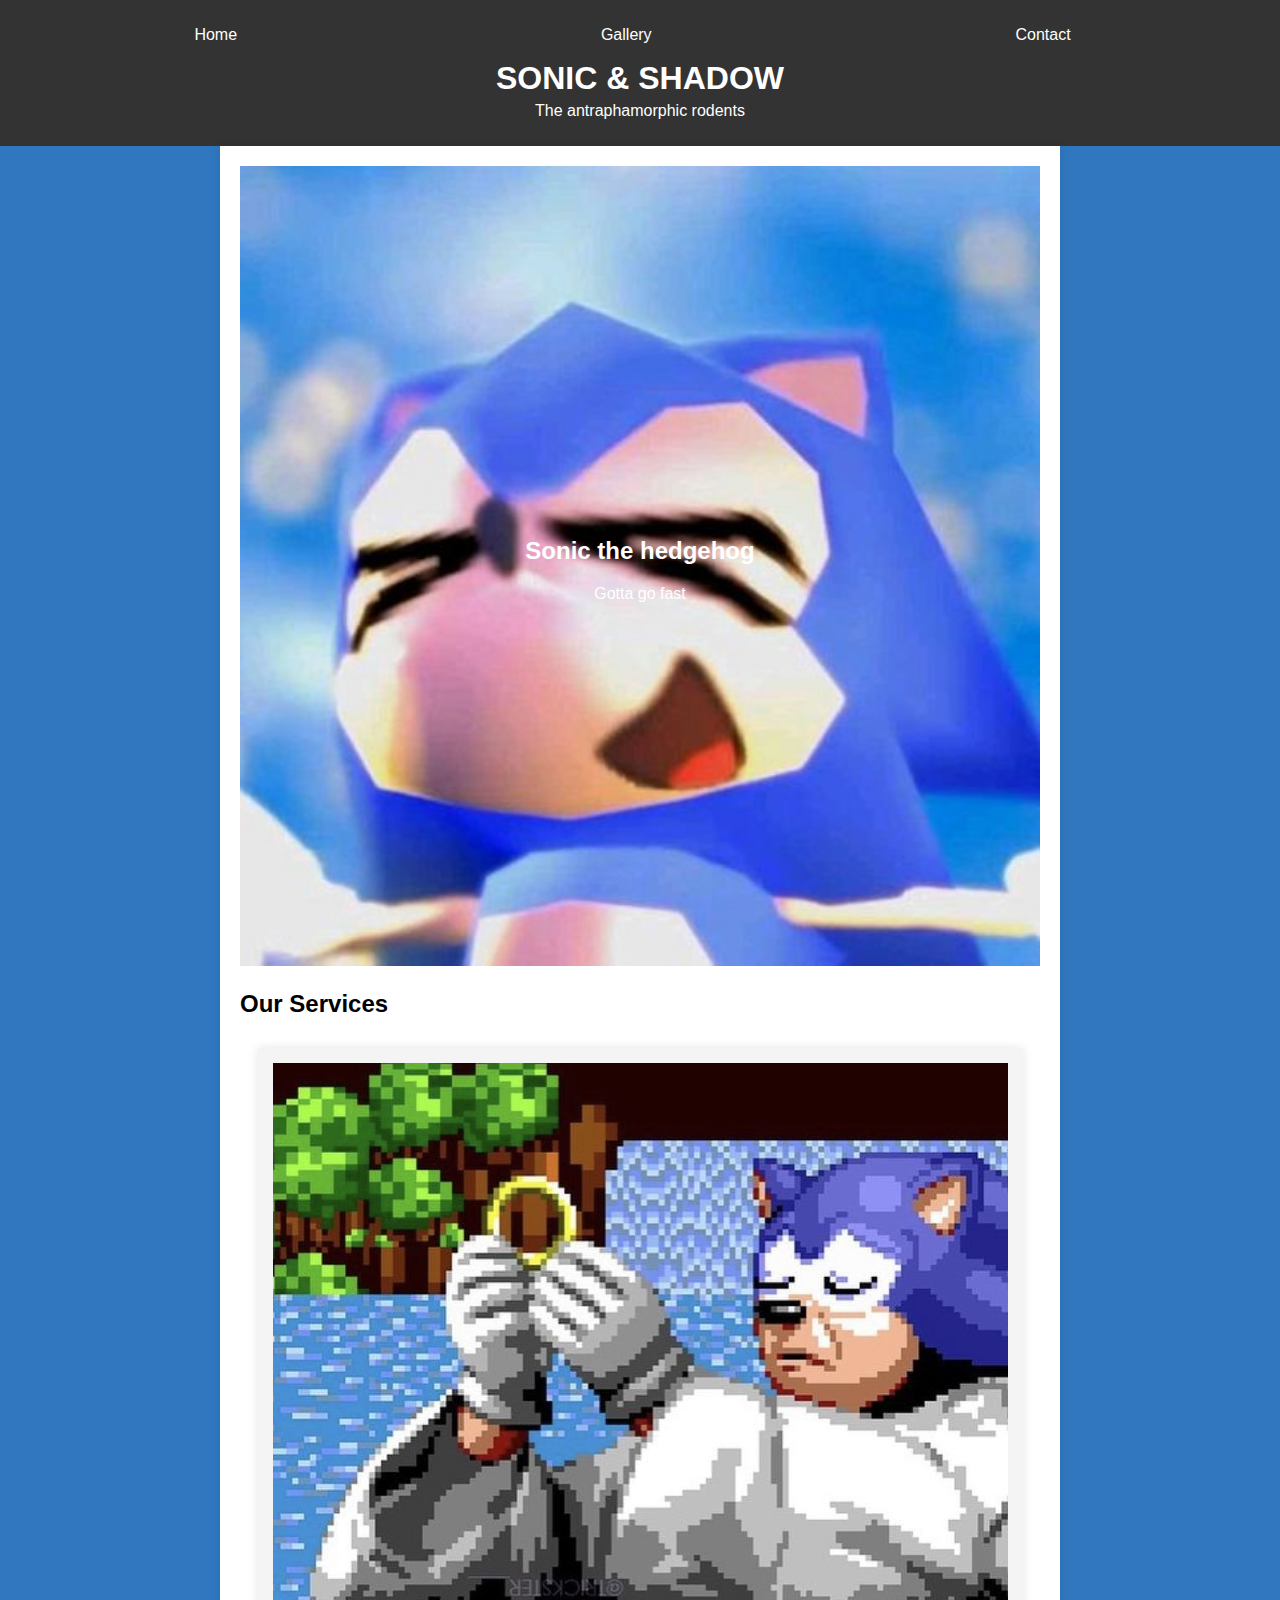
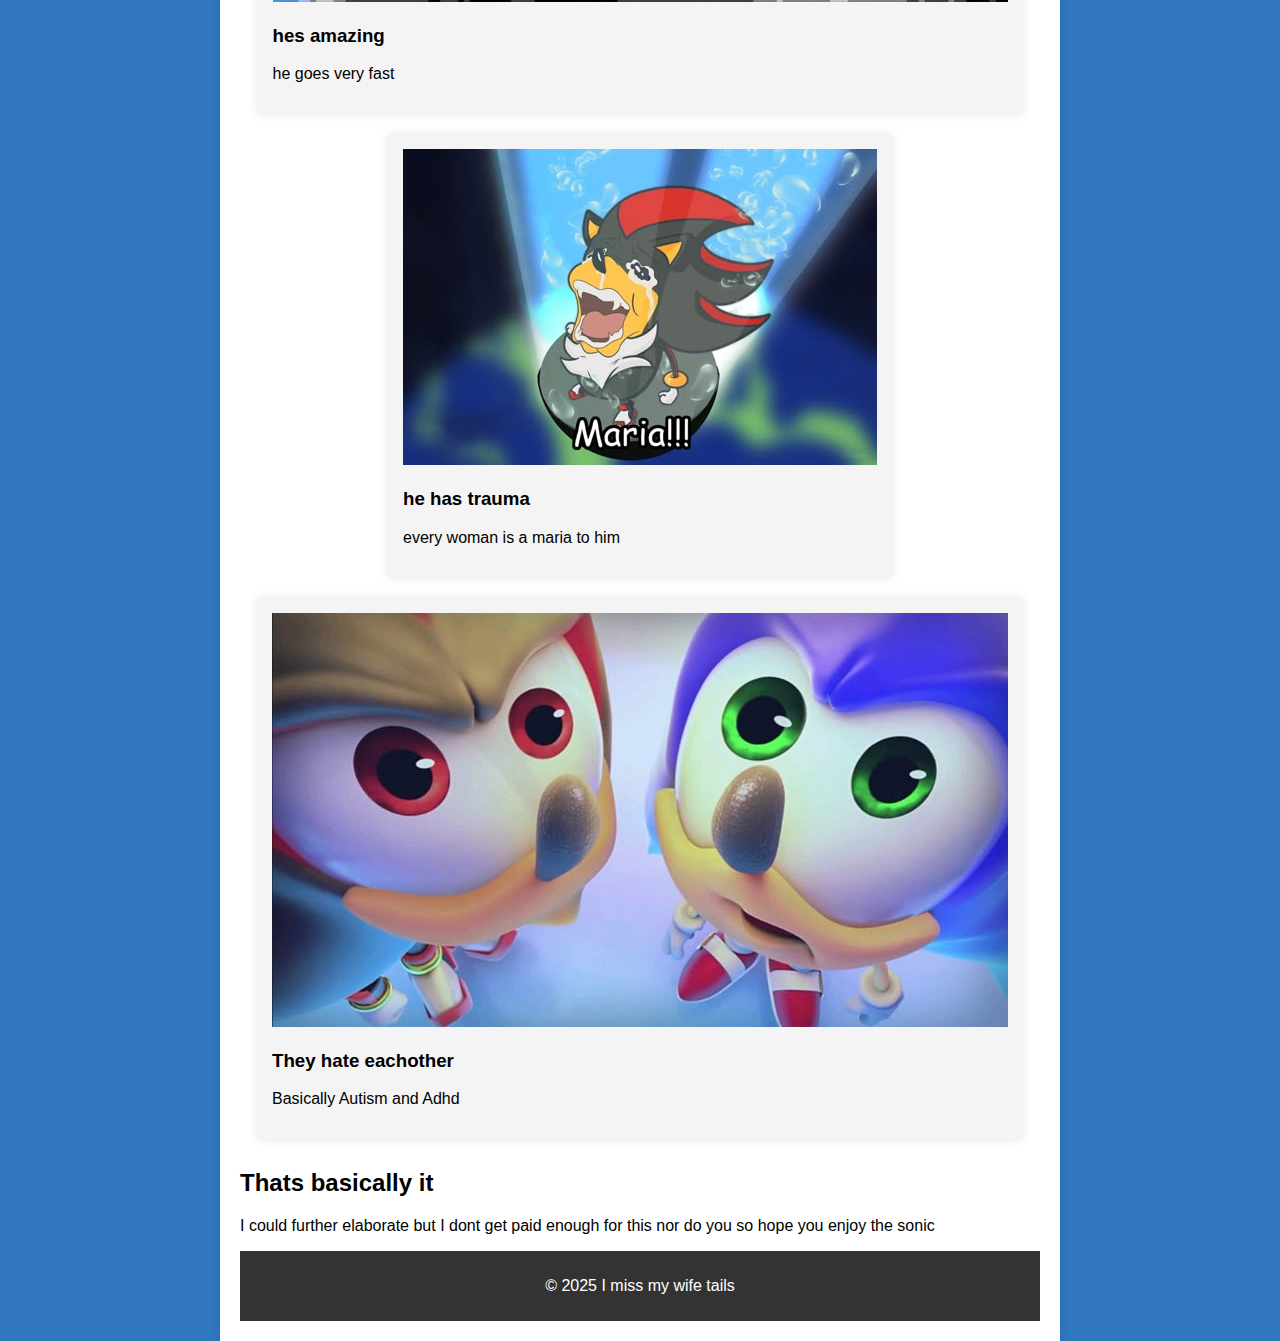
<file: index.html>
<!DOCTYPE html>
<html lang="en">
<head>
    <meta charset="UTF-8">
    <meta name="viewport" content="width=device-width, initial-scale=1.0">
    <title>egghead</title>
    <link rel="stylesheet" href="styles.css">
</head>
<body>
    <header>
        <nav>
            <ul class="menu">
                <li><a href="index.html">Home</a></li>
                <li><a href="gallery.html">Gallery</a></li>
                <li><a href="contact.html">Contact</a></li>
            </ul>
        </nav>
        <h1>SONIC & SHADOW</h1>
        <p>The antraphamorphic rodents</p>
    </header>

    <main>
        <!-- Hero Section -->
        <section class="hero">
            <img src="hero.jpg" alt="yes" class="hero-image">
            <div class="hero-text">
                <h2>Sonic the hedgehog</h2>
                <p>Gotta go fast</p>
            </div>
        </section>

        <!-- services -->
        <section class="services">
            <h2>Our Services</h2>
            <div class="services-container">
                <div class="service-item">
                    <img src="service1.jpg" alt="yes">
                    <h3>hes amazing</h3>
                    <p>he goes very fast</p>
                </div>
                <div class="service-item">
                    <img src="service2.jpg" alt="yesnt">
                    <h3>he has trauma</h3>
                    <p>every woman is a maria to him</p>
                </div>
                <div class="service-item">
                    <img src="service3.jpg" alt="yesus">
                    <h3>They hate eachother</h3>
                    <p>Basically Autism and Adhd</p>
                </div>
            </div>
        </section>


            <h2>Thats basically it</h2>
            <p>I could further elaborate but I dont get paid enough for this nor do you so hope you enjoy the sonic</p>



    <!-- Footer -->
    <footer>
        <p>&copy; 2025 I miss my wife tails</p>
    </footer>

</body>
</html>
</file>
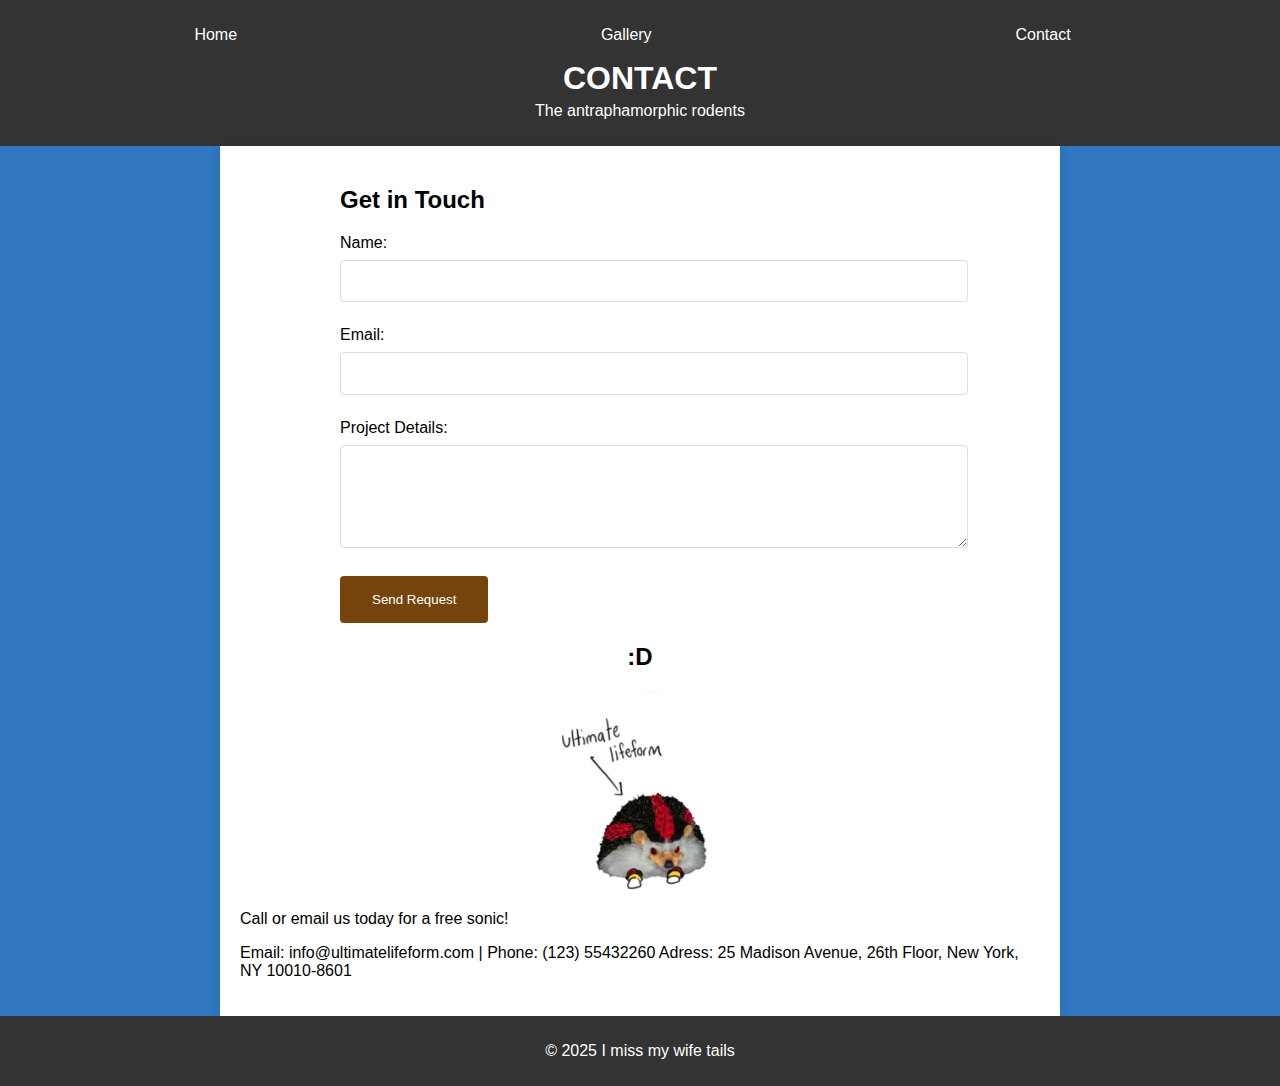
<file: contact.html>
<!-- contact.html -->
<!DOCTYPE html>
<html lang="en">
<head>
    <meta charset="UTF-8">
    <meta name="viewport" content="width=device-width, initial-scale=1.0">
    <title>Contact</title>
    <link rel="stylesheet" href="styles.css">
</head>
<body>
    <header>
        <nav>
            <ul class="menu">
                <li><a href="index.html">Home</a></li>
                <li><a href="gallery.html">Gallery</a></li>
                <li><a href="contact.html">Contact</a></li>
            </ul>
        </nav>
        <h1>CONTACT</h1>
        <p>The antraphamorphic rodents</p>
    </header>
    <main>
        <section class="contact-form">
            <h2>Get in Touch</h2>
            <form action="mailto:your@email.com" method="POST" enctype="text/plain">
                <div class="form-group">
                    <label for="name">Name:</label>
                    <input type="text" id="name" name="name" required>
                </div>
                <div class="form-group">
                    <label for="email">Email:</label>
                    <input type="email" id="email" name="email" required>
                </div>
                <div class="form-group">
                    <label for="request">Project Details:</label>
                    <textarea id="request" name="request" rows="5" required></textarea>
                </div>
                <button type="submit">Send Request</button>
            </form>
        </section>


        <section class="about">
            <h2>:D</h2>
   
            <img src="about-me.jpg" alt="money" class="about-image">
        </section>

        <!-- Contact Section -->
        <section class="contact">
            <p>Call or email us today for a free sonic!</p>
            <p>Email: info@ultimatelifeform.com | Phone: (123) 55432260 Adress: 25 Madison Avenue, 26th Floor, New York, NY 10010-8601</p>
        </section>
    </main>

    </main>
    <!-- Footer -->
    <footer>
        <p>&copy; 2025 I miss my wife tails</p>
    </footer>
</body>
</html>
</file>
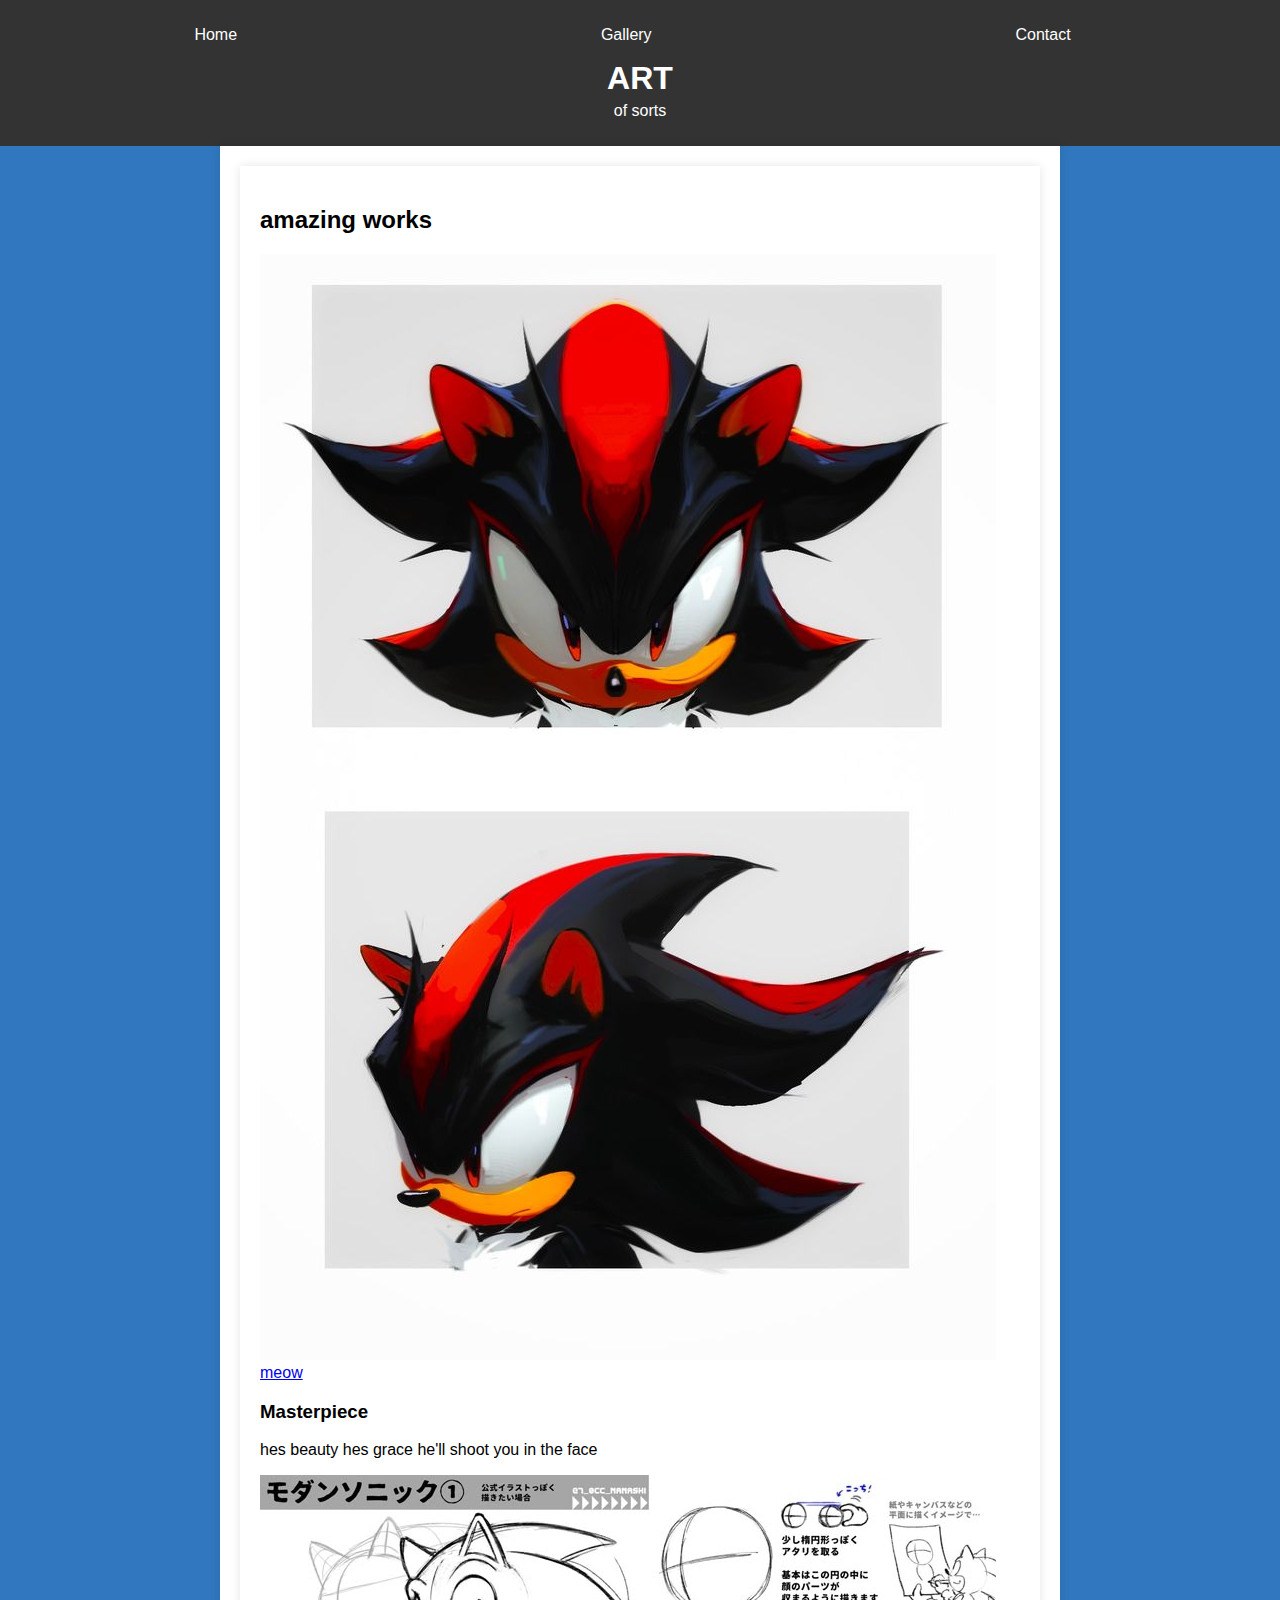
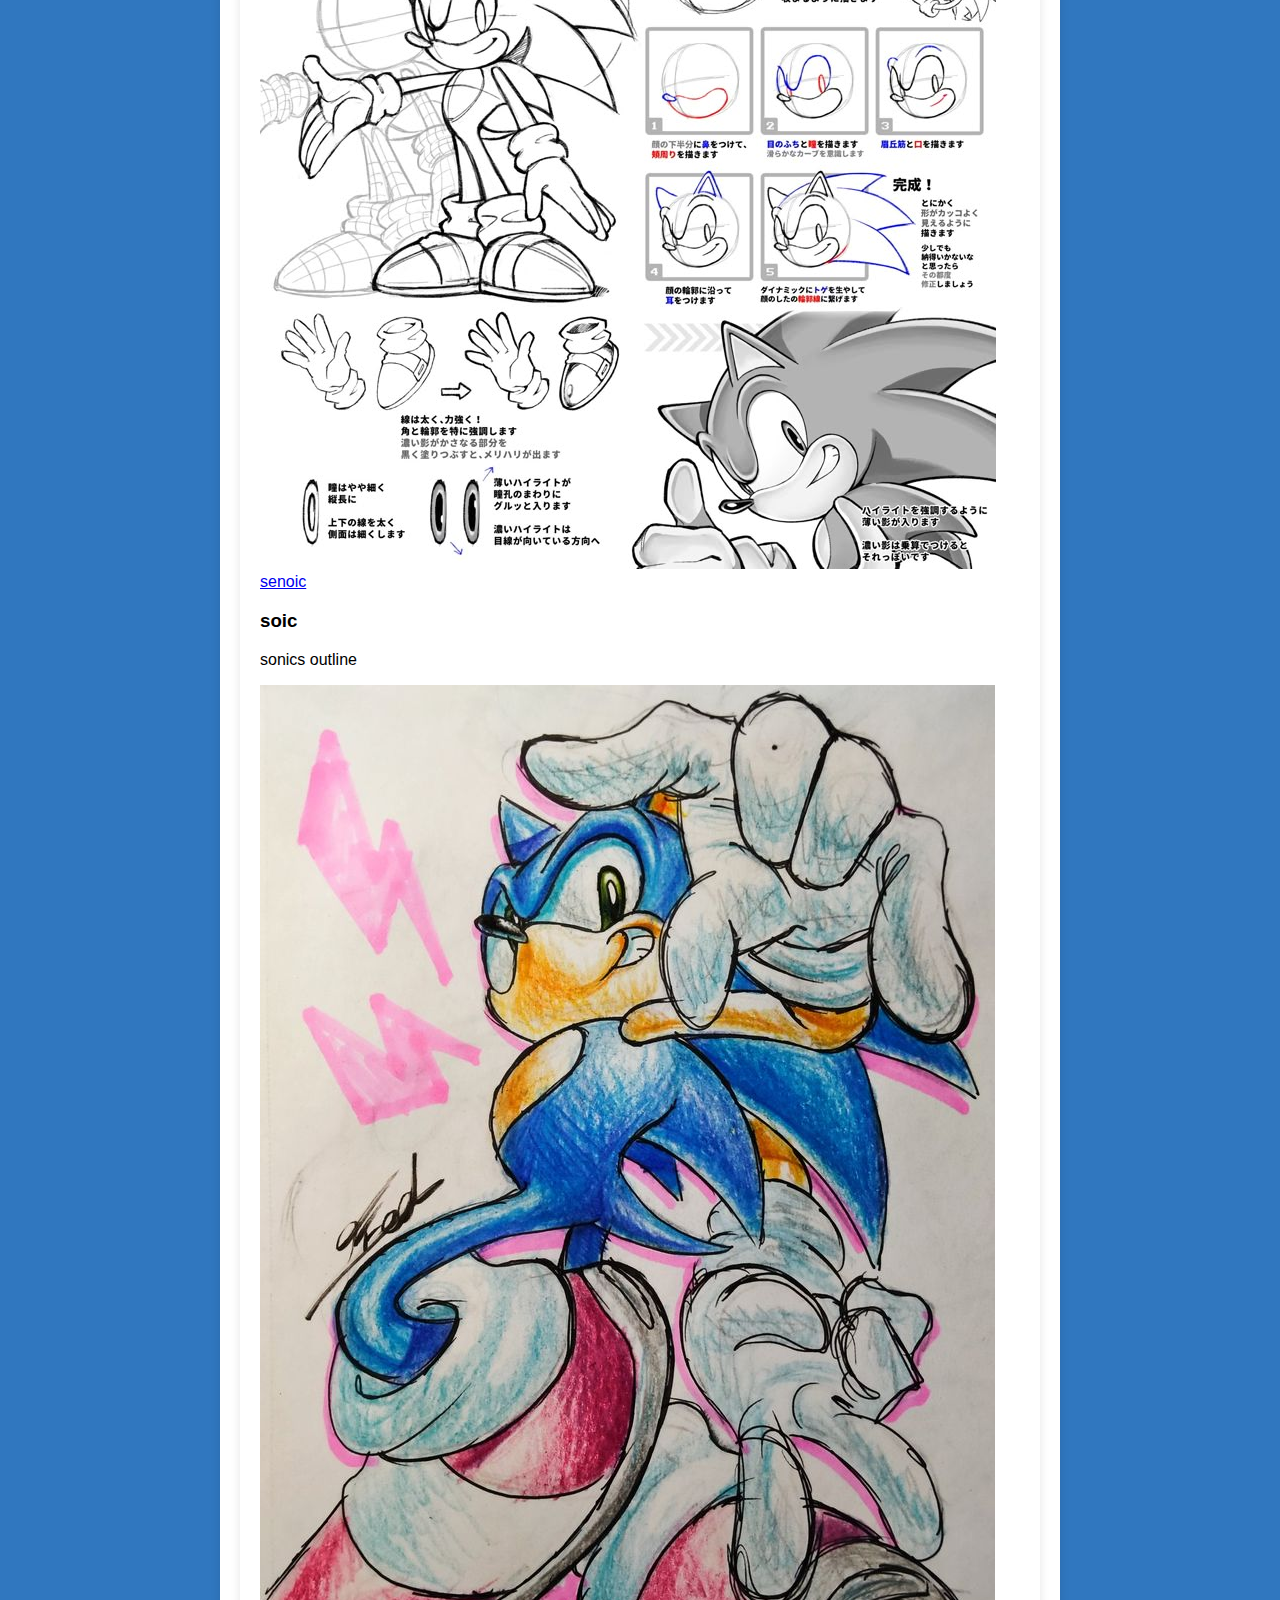
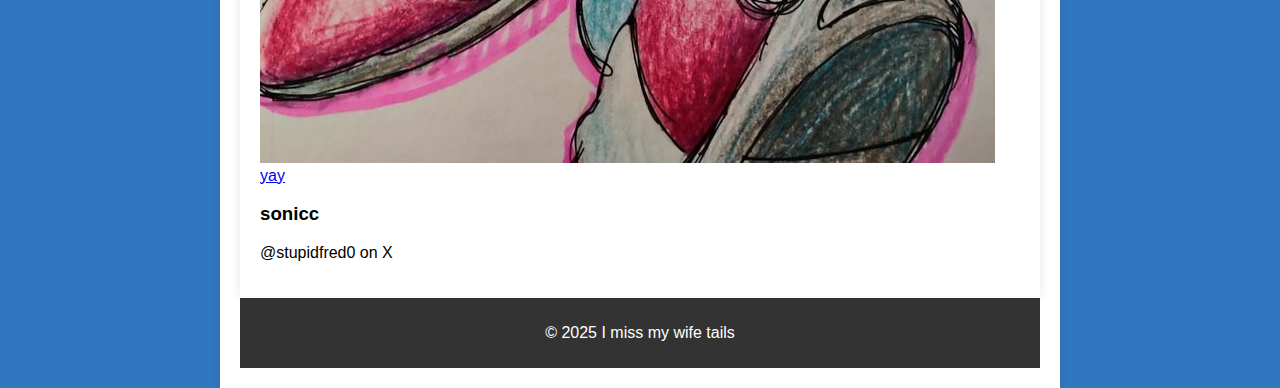
<file: gallery.html>
<!DOCTYPE html>
<html lang="en">
<head>
    <meta charset="UTF-8" />
    <meta name="viewport" content="width=device-width, initial-scale=1" />
    <title>Gallery</title>
    <link rel="stylesheet" href="styles.css" />
</head>
<body>
    <header>
        <nav>
            <ul class="menu">
                <li><a href="index.html">Home</a></li>
                <li><a href="gallery.html">Gallery</a></li>
                <li><a href="contact.html">Contact</a></li>
            </ul>
        </nav>
        <h1>ART</h1>
        <p>of sorts</p>
    </header>
    <main>

    <main>
        <section class="gallery">
            <h2>amazing works</h2>
            <div class="gallery-container">
                <div class="gallery-item">
               <img src="art1.jpeg" alt="shadow" />
                    <a href="https://i.pinimg.com/736x/f6/73/c2/f673c238ecf2c5d019c3176abba8eb84.jpg"> meow</a>
                    <h3>Masterpiece</h3>
                    <p>hes beauty hes grace he'll shoot you in the face</p>
                </div>
                <div class="gallery-item">
                    <img src="art2.jpeg" alt="sonic" />
                    <a href="https://i.pinimg.com/736x/09/d2/9b/09d29bc77f27b6f7c18949d7824fba3f.jpg"> senoic</a>
                    <h3>soic</h3>
                    <p>sonics outline</p>
                </div>
                <div class="gallery-item">
                    <img src="art3.jpeg" alt="yes" />
                    <a href="https://i.pinimg.com/736x/7e/09/c8/7e09c843d9e60cfadf0236267fda5e85.jpg"> yay</a>
                    <h3>sonicc</h3>
                    <p>@stupidfred0 on X</p>
                </div>
                <!-- Add more artwork items as needed -->
            </div>
        </section>
    </main>

    <footer>
        <p>&copy; 2025 I miss my wife tails</p>
    </footer>

</body>
</html>
</file>
<file: styles.css>
/* General Styles */
body {
    font-family: Arial, sans-serif;
    margin: 0;
    padding: 0;
    background-color: #3077bf; /* background */
}

/* Center Content */
main {
    max-width: 800px;
    margin: auto;
    padding: 20px;
    background-color: #fff;
    box-shadow: 0 0 10px rgba(0, 0, 0, 0.1);
}

/* Header Styles */
header {
    background-color: #333;
    color: #fff;
    padding: 10px 20px;
    text-align: center;
}

header h1 {
    margin: 0;
}

header p {
    margin-top: 5px;
}

/* Navigation Menu */
nav {
    margin-bottom: 10px;
}

.menu {
    list-style-type: none;
    padding: 0;
    display: flex;
    justify-content: space-around;
    align-items: center;
}

.menu li {
    margin-right: 15px;
}

.menu a {
    color: #fff;
    text-decoration: none;
}

.menu a:hover {
    text-decoration: underline;
}

/* Hero Section */
.hero {
    position: relative;
}

.hero-image {
    width: 100%;
    height: auto;
}

.hero-text {
    position: absolute;
    top: 50%;
    left: 50%;
    transform: translate(-50%, -50%);
    color: #fff;
    text-align: center;
}

/* Services Section */
.services {
    margin-top: 20px;
}

.services-container {
    display: flex;
    justify-content: space-around;
    flex-wrap: wrap;
}

.service-item {
    background-color: #f4f4f4;
    padding: 15px;
    margin: 10px;
    box-shadow: 0 0 10px rgba(0, 0, 0, 0.1);
}

.service-item img {
    width: 100%;
}

/* About Me Section */
.about {
    text-align: center;
}

.about-image {
    width: 200px;
    border-radius: 50%;
}




/* Contact Section */

.contact-form {
    max-width: 600px;
    margin: 0 auto;
}

.form-group {
    margin-bottom: 1.5rem;
}

form label {
    display: block;
    margin-bottom: 0.5rem;
}

form input,
form textarea {
    width: 100%;
    padding: 0.8rem;
    border: 1px solid #ddd;
    border-radius: 4px;
}

button {
    background: #75440a;
    color: white;
    padding: 1rem 2rem;
    border: none;
    border-radius: 4px;
    cursor: pointer;
    transition: background 0.3s ease;
}

button:hover {
    background: #e47d1d;
}



/* Footer */
footer {
    background-color: #333;
    color: #fff;
    text-align: center;
    padding: 10px 0;
    position: relative;
    bottom: 0;
    width: 100%;
}
</file>
